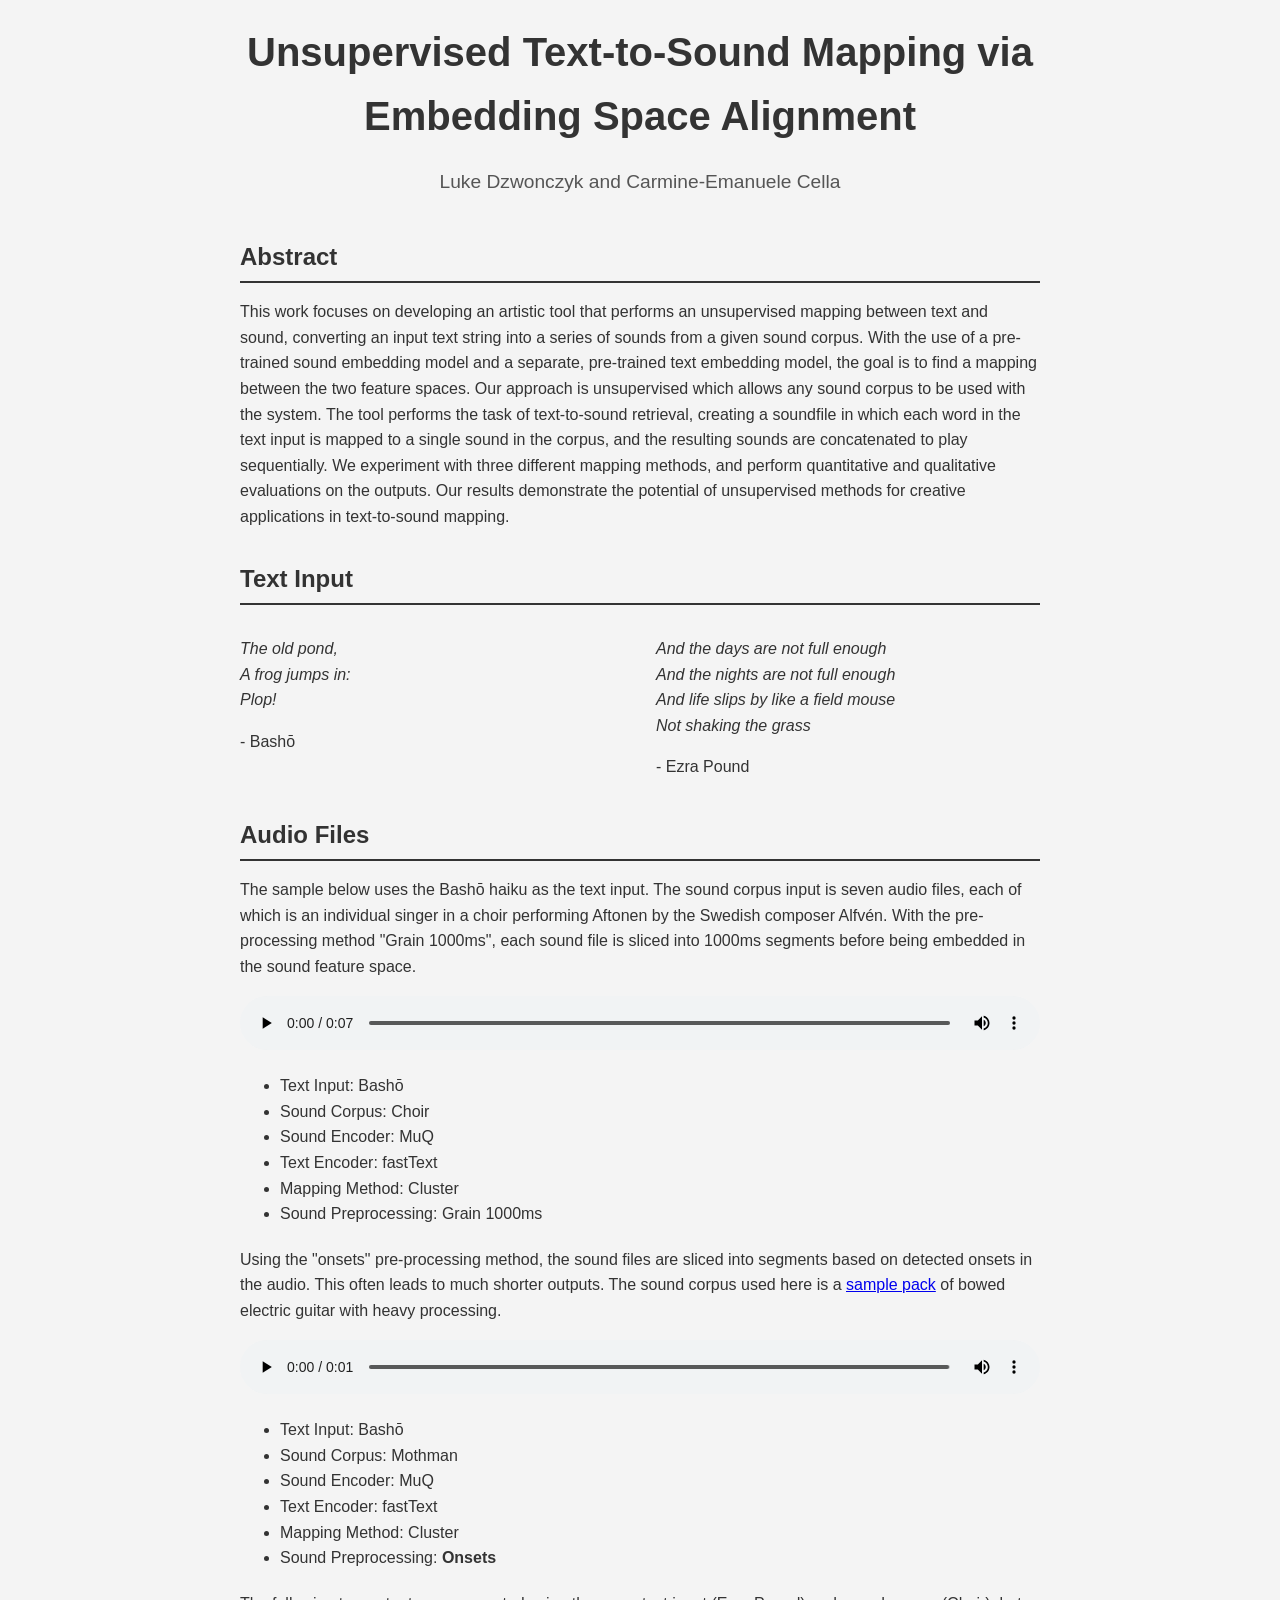
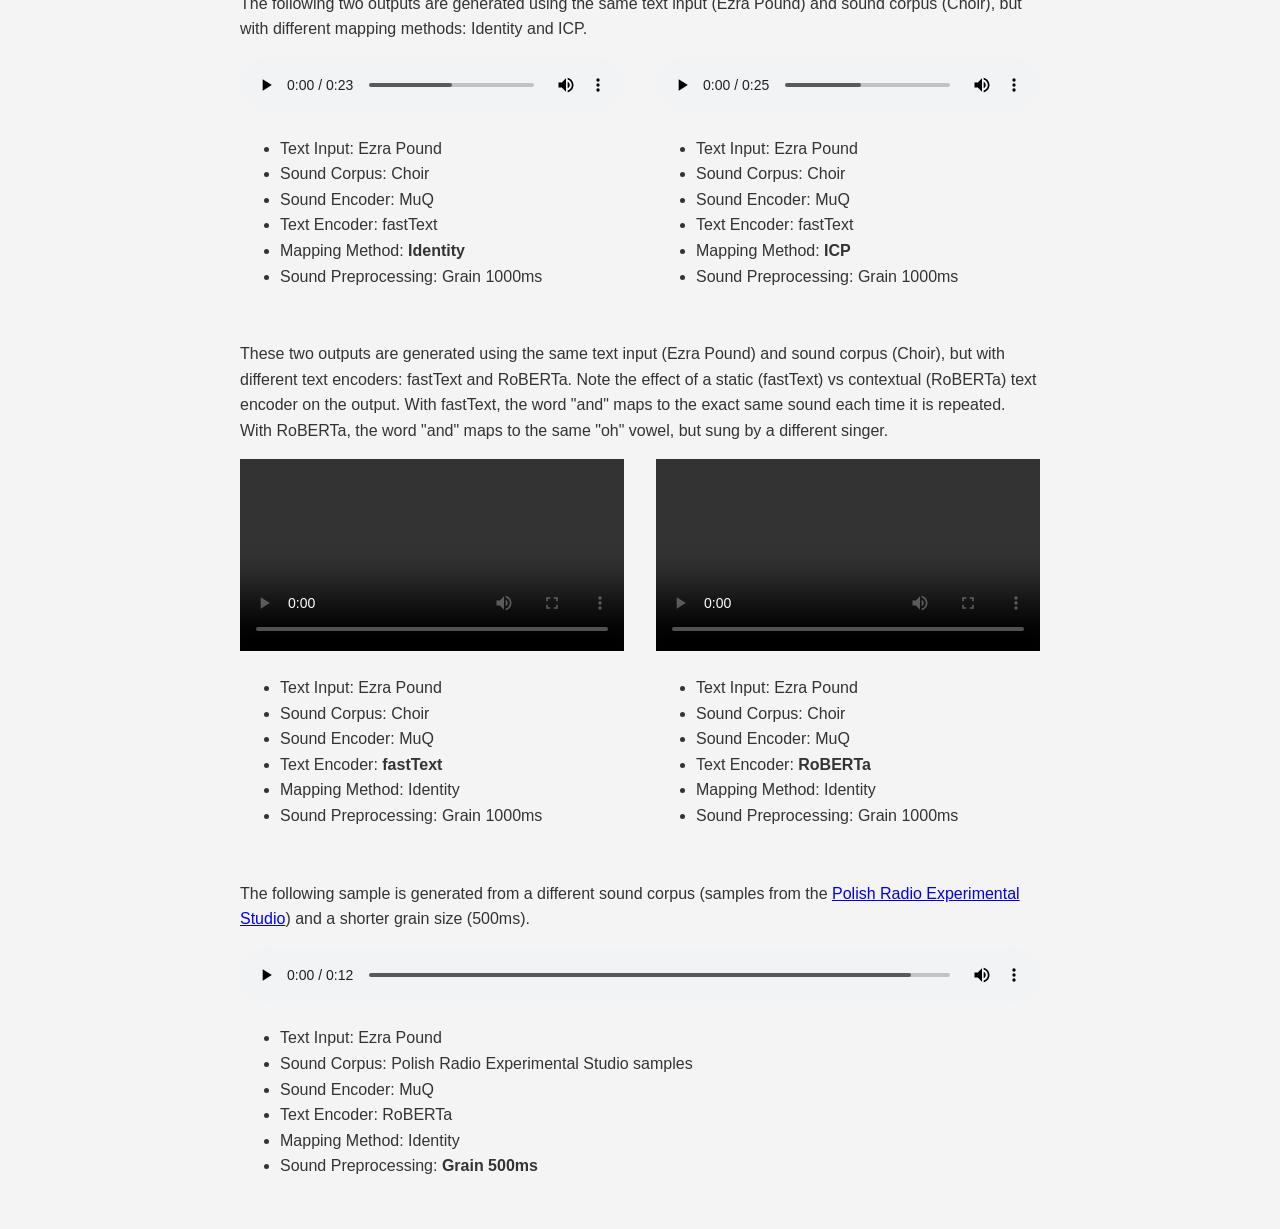
<file: docs/index.html>
<!DOCTYPE html>
<html lang="en">
<head>
    <meta charset="UTF-8">
    <meta name="viewport" content="width=device-width, initial-scale=1.0">
    <title>DAFx 2025: Unsupervised Text-to-Sound Mapping via Embedding Space Alignment</title>
    <link rel="stylesheet" href="style.css">
</head>
<body>
    <div class="container">
        <header>
            <h1 class="title">Unsupervised Text-to-Sound Mapping via Embedding Space Alignment</h1>
            <p class="authors">Luke Dzwonczyk and Carmine-Emanuele Cella</p>
        </header>
        <section class="abstract">
            <h2>Abstract</h2>
            <p>
                <!-- Replace this with the abstract of your paper -->
                This work focuses on developing an artistic tool that performs an unsupervised mapping between text and sound, converting an input text string into a series of sounds from a given sound corpus. With the use of a pre-trained sound embedding model and a separate, pre-trained text embedding model, the goal is to find a mapping between the two feature spaces. Our approach is unsupervised which allows any sound corpus to be used with the system. The tool performs the task of text-to-sound retrieval, creating a soundfile in which each word in the text input is mapped to a single sound in the corpus, and the resulting sounds are concatenated to play sequentially. We experiment with three different mapping methods, and perform quantitative and qualitative evaluations on the outputs. Our results demonstrate the potential of unsupervised methods for creative applications in text-to-sound mapping.            </p>
        </section>
        <!-- <section class="links">
            <h2>Links</h2>
            <ul>
                <li><a href="#link1">Link 1</a></li>
                <li><a href="#link2">Link 2</a></li>
            </ul>
        </section> -->
        <section class="examples">
            <h2>Text Input</h2>
            <div class="text-examples-container" style="display: flex; justify-content: space-between;">
                <div class="text-example" style="width: 48%;">
                    <p><em>The old pond, <br>
                        A frog jumps in: <br>
                        Plop!</em></p>
                    <p class="description">- Bashō</p>
                </div>
                <div class="text-example" style="width: 48%;">
                    <p><em>And the days are not full enough <br>
                        And the nights are not full enough <br>
                        And life slips by like a field mouse <br>
                        Not shaking the grass</em></p>
                    <p class="description">- Ezra Pound</p>
                </div>
            </div>
        </section>
        <section class="audio">
            <h2>Audio Files</h2>
            <p>
                The sample below uses the Bashō haiku as the text input.
                The sound corpus input is seven audio files, each of which is an individual singer in a choir performing Aftonen by the Swedish composer Alfvén.
                With the pre-processing method "Grain 1000ms", each sound file is sliced into 1000ms segments before being embedded in the sound feature space.
            </p>
            <div class="audio-file">
                <!-- <p>Selected Output 1</p> -->
                <audio controls>
                    <source src="assets/choir_haiku_MuQ_fastText_cluster_grain1000_standard_euclidean_dim5_k5_trim_silence_normalized.wav" type="audio/mpeg">
                    Your browser does not support the audio element.
                </audio>
                <ul>
                    <li>Text Input: Bashō</li>
                    <li>Sound Corpus: Choir</li>
                    <li>Sound Encoder: MuQ</li>
                    <li>Text Encoder: fastText</li>
                    <li>Mapping Method: Cluster</li>
                    <li>Sound Preprocessing: Grain 1000ms</li>
                </ul>
            </div>

            <p>
                Using the "onsets" pre-processing method, the sound files are sliced into segments based on detected onsets in the audio. This often leads to much shorter outputs.
                The sound corpus used here is a <a href="https://www.pianobook.co.uk/packs/mothman/">sample pack</a> of bowed electric guitar with heavy processing.
            </p>
            <div class="audio-file">
                <!-- <p>Selected Output 1</p> -->
                <audio controls>
                    <source src="assets/mothman_haiku_MuQ_fastText_cluster_onsets_standard_euclidean_dim5_k5_trim_silence_normalized.wav" type="audio/wav">
                    Your browser does not support the audio element.
                </audio>
                <ul>
                    <li>Text Input: Bashō</li>
                    <li>Sound Corpus: Mothman</li>
                    <li>Sound Encoder: MuQ</li>
                    <li>Text Encoder: fastText</li>
                    <li>Mapping Method: Cluster</li>
                    <li>Sound Preprocessing: <b> Onsets </b></li>
                </ul>
            </div>

            <p>The following two outputs are generated using the same text input (Ezra Pound) and sound corpus (Choir), but with different mapping methods: Identity and ICP.</p>
            <div class="audio-comparison" style="display: flex; justify-content: space-between;">
                <div class="audio-file" style="width: 48%;">
                    <!-- <p>Selected Output 2</p> -->
                    <audio controls>
                        <source src="assets/choir_pound_MuQ_fastText_identity_grain1000_standard_euclidean_dim5_trim_silence_normalized.wav" type="audio/wav">
                        Your browser does not support the audio element.
                    </audio>
                    <ul>
                        <li>Text Input: Ezra Pound</li>
                        <li>Sound Corpus: Choir</li>
                        <li>Sound Encoder: MuQ</li>
                        <li>Text Encoder: fastText</li>
                        <li>Mapping Method: <b>Identity</b></li>
                        <li>Sound Preprocessing: Grain 1000ms</li>
                    </ul>
                </div>
                <div class="audio-file" style="width: 48%;">
                    <!-- <p>Selected Output 3</p> -->
                    <audio controls>
                        <source src="assets/choir_pound_MuQ_fastText_icp_grain1000_standard_euclidean_dim5_icp50_cw0.1_lr0.01_trim_silence_normalized_1.wav" type="audio/wav">
                        Your browser does not support the audio element.
                    </audio>
                    <ul>
                        <li>Text Input: Ezra Pound</li>
                        <li>Sound Corpus: Choir</li>
                        <li>Sound Encoder: MuQ</li>
                        <li>Text Encoder: fastText</li>
                        <li>Mapping Method: <b>ICP</b></li>
                        <li>Sound Preprocessing: Grain 1000ms</li>
                    </ul>
                </div>
            </div>

            <p>These two outputs are generated using the same text input (Ezra Pound) and sound corpus (Choir), but with different text encoders: fastText and RoBERTa.
                Note the effect of a static (fastText) vs contextual (RoBERTa) text encoder on the output. With fastText, the word "and" maps to the exact same sound each time it is repeated.
                With RoBERTa, the word "and" maps to the same "oh" vowel, but sung by a different singer.
            </p>
            <div class="audio-comparison" style="display: flex; justify-content: space-between;">
                <div class="audio-file" style="width: 48%;">
                    <!-- <p>Selected Output 2 (Repeated)</p> -->
                    <video controls style="width: 100%;">
                        <source src="assets/choir_pound_MuQ_fastText_identity_grain1000_standard_euclidean_dim5_trim_silence_normalized.mp4" type="video/mp4">
                        Your browser does not support the video element.
                    </video>
                    <ul>
                        <li>Text Input: Ezra Pound</li>
                        <li>Sound Corpus: Choir</li>
                        <li>Sound Encoder: MuQ</li>
                        <li>Text Encoder: <b>fastText</b></li>
                        <li>Mapping Method: Identity</li>
                        <li>Sound Preprocessing: Grain 1000ms</li>
                    </ul>
                </div>
                <div class="audio-file" style="width: 48%;">
                    <!-- <p>Selected Output 4</p> -->
                    <video controls style="width: 100%;">
                        <source src="assets/choir_pound_MuQ_RoBERTa_identity_grain1000_standard_euclidean_dim5_trim_silence_normalized.mp4" type="video/mp4">
                        Your browser does not support the audio element.
                    </video>
                    <ul>
                        <li>Text Input: Ezra Pound</li>
                        <li>Sound Corpus: Choir</li>
                        <li>Sound Encoder: MuQ</li>
                        <li>Text Encoder: <b>RoBERTa</b></li>
                        <li>Mapping Method: Identity</li>
                        <li>Sound Preprocessing: Grain 1000ms</li>
                    </ul>
                </div>
            </div>

            <p>The following sample is generated from a different sound corpus (samples from the <a href="https://www.ableton.com/en/blog/sounds-polish-radio-experimental-studio/">Polish Radio Experimental Studio</a>) and a shorter grain size (500ms).</p>
            <div class="audio-file">
                <!-- <p>Selected Output 5</p> -->
                <audio controls>
                    <source src="assets/pres_pound_MuQ_RoBERTa_identity_grain500_standard_euclidean_dim5_trim_silence.wav" type="audio/wav">
                    Your browser does not support the audio element.
                </audio>
                <ul>
                    <li>Text Input: Ezra Pound</li>
                    <li>Sound Corpus: Polish Radio Experimental Studio samples</li>
                    <li>Sound Encoder: MuQ</li>
                    <li>Text Encoder: RoBERTa</li>
                    <li>Mapping Method: Identity</li>
                    <li>Sound Preprocessing: <b>Grain 500ms</b></li>
                </ul>
            </div>
        </section>
    </div>
</body>
</html>
</file>
<file: docs/style.css>
body {
    font-family: 'Arial', sans-serif;
    margin: 0;
    padding: 0;
    background-color: #f4f4f4;
    color: #333;
    line-height: 1.6;
}

.container {
    max-width: 800px;
    margin: 0 auto;
    padding: 20px;
}

header {
    text-align: center;
    margin-bottom: 40px;
}

.title {
    font-size: 2.5em;
    margin: 0;
}

.authors {
    font-size: 1.2em;
    color: #555;
}

.abstract, .links, .audio {
    margin-bottom: 30px;
}

h2 {
    border-bottom: 2px solid #333;
    padding-bottom: 5px;
    margin-bottom: 15px;
}

.links ul {
    list-style: none;
    padding: 0;
}

.links li {
    margin-bottom: 10px;
}

.links a {
    color: #007BFF;
    text-decoration: none;
}

.links a:hover {
    text-decoration: underline;
}

.audio-file {
    margin-bottom: 20px;
}

audio {
    width: 100%;
    outline: none;
}
</file>
